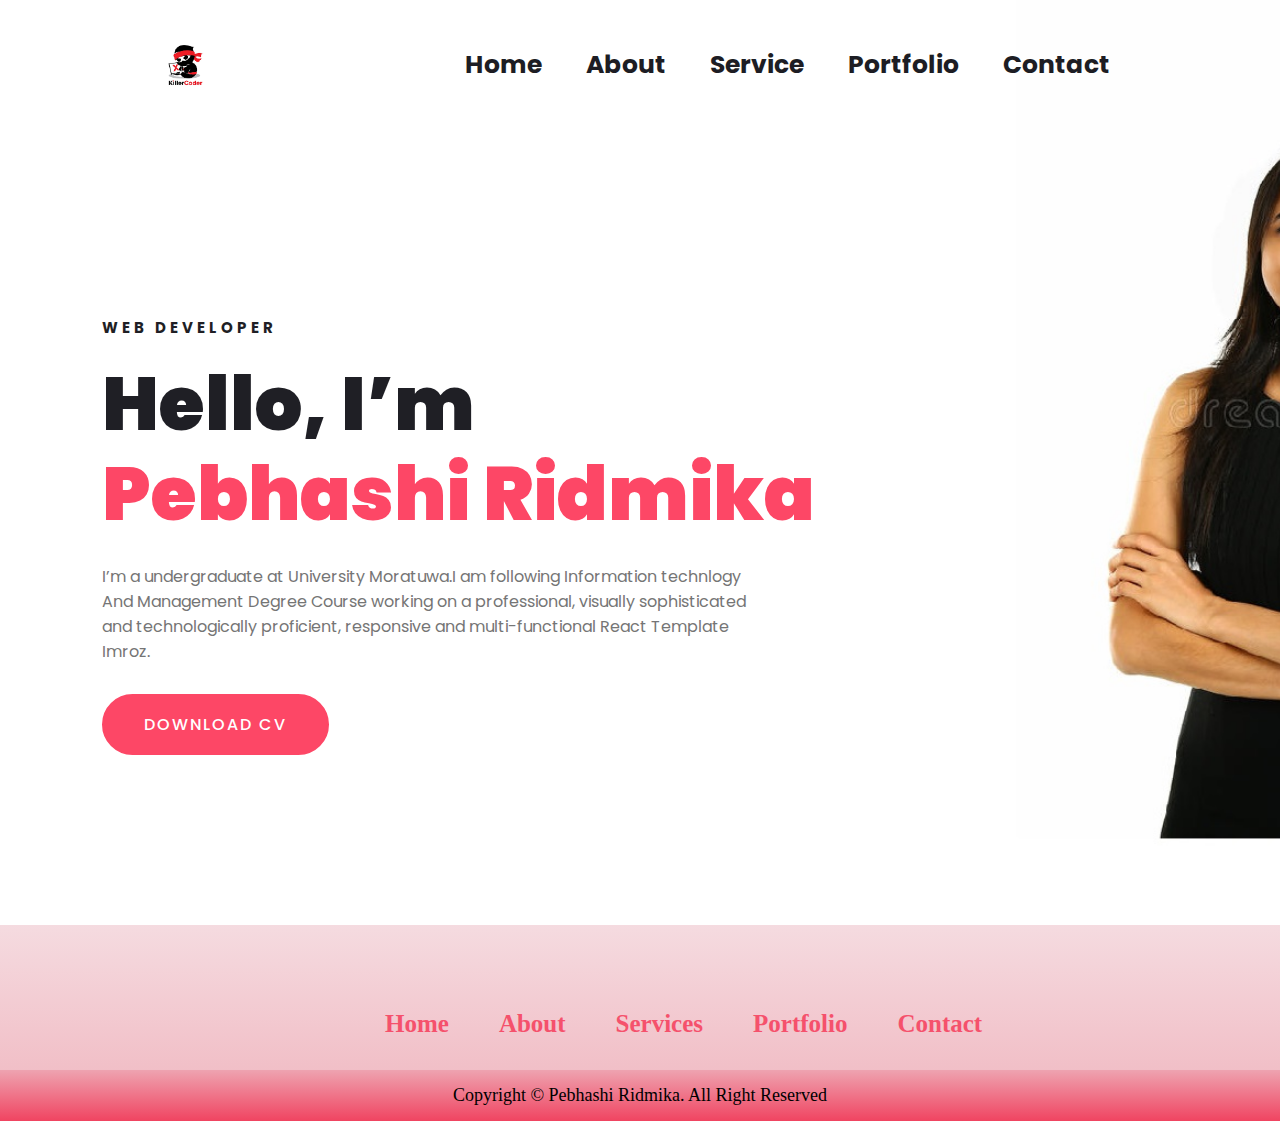
<file: index.html>
<!DOCTYPE html>
<html lang="en">
<head>
    <meta charset="UTF-8">
    <meta http-equiv="X-UA-Compatible" content="IE=edge">
    <meta name="viewport" content="width=device-width, initial-scale=1.0">
    <title>Document</title>
    <link rel="stylesheet" href="https://cdnjs.cloudflare.com/ajax/libs/font-awesome/6.2.0/css/all.min.css" integrity="sha512-xh6O/CkQoPOWDdYTDqeRdPCVd1SpvCA9XXcUnZS2FmJNp1coAFzvtCN9BmamE+4aHK8yyUHUSCcJHgXloTyT2A==" crossorigin="anonymous" referrerpolicy="no-referrer" />
    <link rel="stylesheet" href="style.css">

</head>
<body>    
    <div class="hero">
        <nav>
            <img src="logo.png" class="logo">
            <ul>
                <li><a href="index.html">Home</a></li>
                <li><a href="about.html">About</a></li>
                <li><a href="sevices.html">Service</a></li>
                <li><a href="portfolio.html">Portfolio</a></li>
                <li><a href="contact.html">Contact</a></li>
            </ul>
        </nav>

        <div class="content">
            <span class="title">Web Developer</span>
            <h1>Hello, I’m<br> <span>Pebhashi Ridmika</span></h1>
            <p>I’m a undergraduate at University Moratuwa.I am following Information technlogy And Management Degree Course working on a professional, visually sophisticated and technologically proficient, responsive and multi-functional React Template Imroz.</p>
            <a href="Pebhashi Ridmika.pdf" download class="btn">Download CV</a>
        </div>
    </div>
</body>

    <footer class="footer">
        <div class="in-footer">
          <div class="social-links">
            <ul>
                 <li class="social-items"><a href="#"><i class="fa-brands fa-square-facebook"></i></a></li>
                <li class="social-items"><a href="#"><i class="fa-brands fa-square-twitter"></i></a></li>
                <li class="social-items"><a href="#"><i class="fa-brands fa-square-instagram"></i></a></li>
                <li class="social-items"><a href="#"><i class="fa-brands fa-square-tumblr"></i></a></li>
                <li class="social-items"><a href="#"><i class="fa-brands fa-square-whatsapp"></i></a></li>
            </ul>
          </div>
          <div class="quick-links">
            <ul>
                <li class="quick-items"><a href="index.html">Home</a></li>
                <li class="quick-items"><a href="about.html">About</a></li>
                <li class="quick-items"><a href="sevices.html">Services</a></li>
                <li class="quick-items"><a href="portfolio.html">Portfolio</a></li>
                <li class="quick-items"><a href="contact.html">Contact</a></li>
            </ul>
            
          </div>
        </div>
        <div class="out-footer">
            Copyright &copy; Pebhashi Ridmika. All Right Reserved
        </div>
    </footer>


</html>
</file>
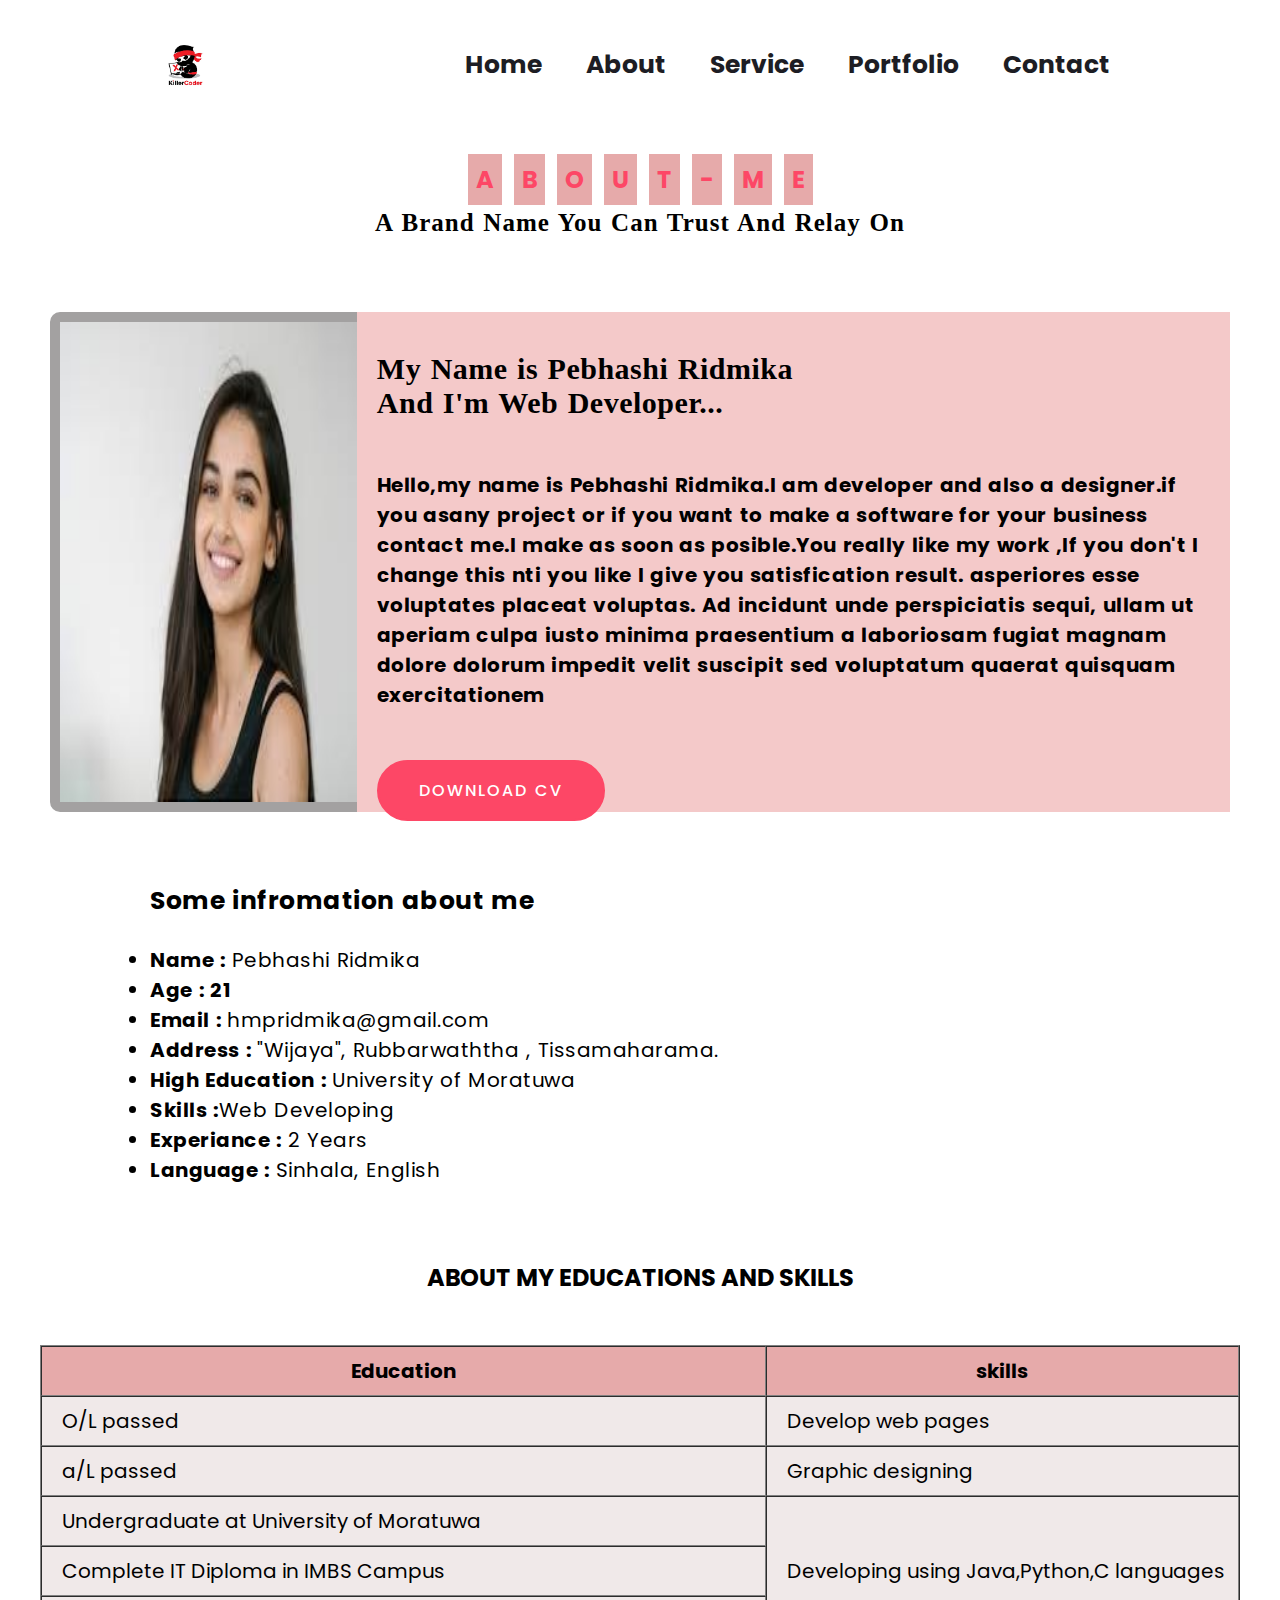
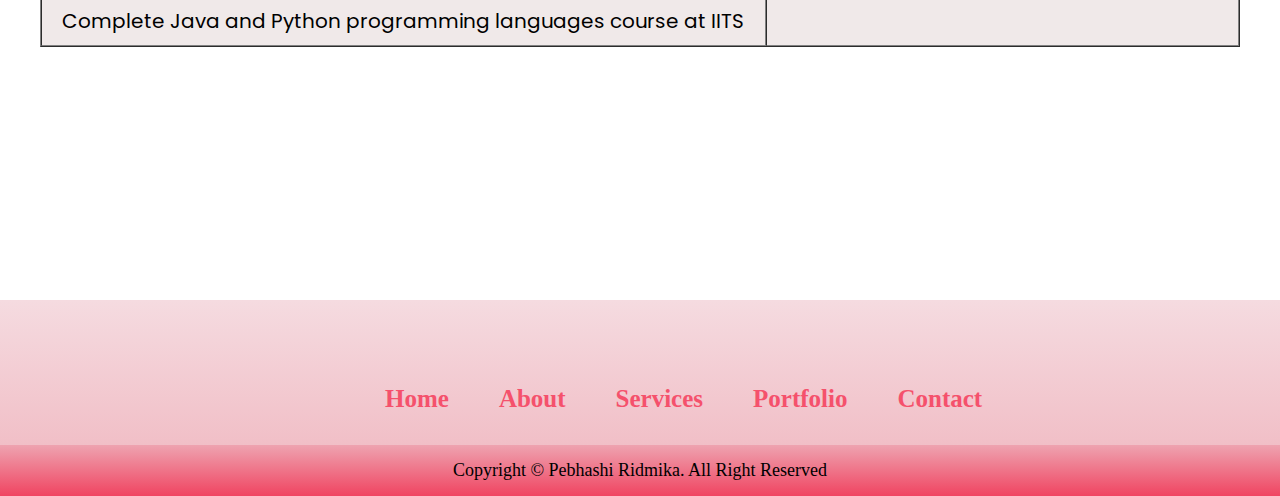
<file: about.html>
<!DOCTYPE html>
<html lang="en">

<head>
    <meta charset="UTF-8">
    <meta http-equiv="X-UA-Compatible" content="IE=edge">
    <meta name="viewport" content="width=device-width, initial-scale=1.0">
    <title>Document</title>
    <link rel="stylesheet" href="about.css">
    <link rel="stylesheet" href="https://cdnjs.cloudflare.com/ajax/libs/font-awesome/6.2.0/css/all.min.css" integrity="sha512-xh6O/CkQoPOWDdYTDqeRdPCVd1SpvCA9XXcUnZS2FmJNp1coAFzvtCN9BmamE+4aHK8yyUHUSCcJHgXloTyT2A==" crossorigin="anonymous" referrerpolicy="no-referrer" />
</head>

<body>
    <div class="hero">
        <nav>
            <img src="logo.png" class="logo">
            <ul>
                <li><a href="index.html">Home</a></li>
                <li><a href="about.html">About</a></li>
                <li><a href="sevices.html">Service</a></li>
                <li><a href="portfolio.html">Portfolio</a></li>
                <li><a href="contact.html">Contact</a></li>
            </ul>

        </nav>


        <div class="descrip-contactus">
            <div class="name-contact">
                <h2>A</h2>
                <h2>B</h2>
                <h2>O</h2>
                <h2>U</h2>
                <h2>T</h2>
                <h2>-</h2>
                <h2>M</h2>
                <h2>E</h2>
            </div>
            <p>A Brand Name You Can Trust And Relay On </p>
        </div><br><br><br>

        <div class="con1">
            <div class="pro-pic">
                <img src="home_image.jpg" class="mypro-pic">
            </div>
            <div class="info">
                <h3>My Name is Pebhashi Ridmika<br> And I'm Web Developer...</h3><br><br>
                <p>Hello,my name is Pebhashi Ridmika.I am developer and also a designer.if you asany project or if you want to make a software for your business contact me.I make as soon as posible.You really like my work ,If you don't I change this nti you like I give you satisfication result.
                    asperiores esse voluptates placeat voluptas. Ad incidunt unde perspiciatis sequi, ullam ut
                    aperiam culpa iusto minima
                    praesentium a laboriosam fugiat magnam dolore dolorum impedit velit suscipit sed voluptatum
                    quaerat quisquam exercitationem
                    
                    
                </p><br><br>
                <a href="Pebhashi Ridmika.pdf" download class="btn">Download CV</a>
            </div>
        </div>
        <div class="con2">
            <h3>Some infromation about me</h3><br>
            <ul>
                <li><b>Name : </b>Pebhashi Ridmika</li>
                <li><b>Age : 21</b></li>
                <li><b>Email : </b>hmpridmika@gmail.com</li>
                <li><b>Address : </b>"Wijaya", Rubbarwaththa , Tissamaharama.</li>
                <li><b>High Education : </b>University of Moratuwa</li>
                <li><b>Skills :</b>Web Developing</li>
                <li><b>Experiance : </b>2 Years</li>
                <li><b>Language : </b>Sinhala, English</li>
            </ul>
        </div><br><br><br>


<div class="edu">
<h2>ABOUT MY EDUCATIONS AND SKILLS</h2><br><br>
<center>
<table border="1" cellspacing="0" width="1200px">
    <tr>
        <th>Education</th>
        <th>skills</th>
    </tr>
    <tr>
        <td>O/L passed</td>
        <td>Develop web pages</td>
    </tr>
    <tr>
        <td>a/L passed</td>
        <td>Graphic designing</td>
    </tr>
    <tr>
        <td>Undergraduate at University of Moratuwa</td>
        <td rowspan="3">Developing  using Java,Python,C languages</td>
    </tr>
    <tr>
        <td>Complete IT Diploma in IMBS Campus</td>
      
    </tr>
    <tr>
        <td>Complete Java and Python programming languages course at IITS</td>
        
    </tr>
    
</table>
</center>
</div>
<br><br><br>

    </div>

    <footer class="footer">
        <div class="in-footer">
          <div class="social-links">
            <ul>
                 <li class="social-items"><a href="#"><i class="fa-brands fa-square-facebook"></i></a></li>
                <li class="social-items"><a href="#"><i class="fa-brands fa-square-twitter"></i></a></li>
                <li class="social-items"><a href="#"><i class="fa-brands fa-square-instagram"></i></a></li>
                <li class="social-items"><a href="#"><i class="fa-brands fa-square-tumblr"></i></a></li>
                <li class="social-items"><a href="#"><i class="fa-brands fa-square-whatsapp"></i></a></li>
            </ul>
          </div>
          <div class="quick-links">
            <ul>
                <li class="quick-items"><a href="index.html">Home</a></li>
                <li class="quick-items"><a href="about.html">About</a></li>
                <li class="quick-items"><a href="sevices.html">Services</a></li>
                <li class="quick-items"><a href="portfolio.html">Portfolio</a></li>
                <li class="quick-items"><a href="contact.html">Contact</a></li>
            </ul>
            
          </div>
        </div>
        <div class="out-footer">
            Copyright &copy; Pebhashi Ridmika. All Right Reserved
        </div>
    </footer>

</body>

</html>
</file>
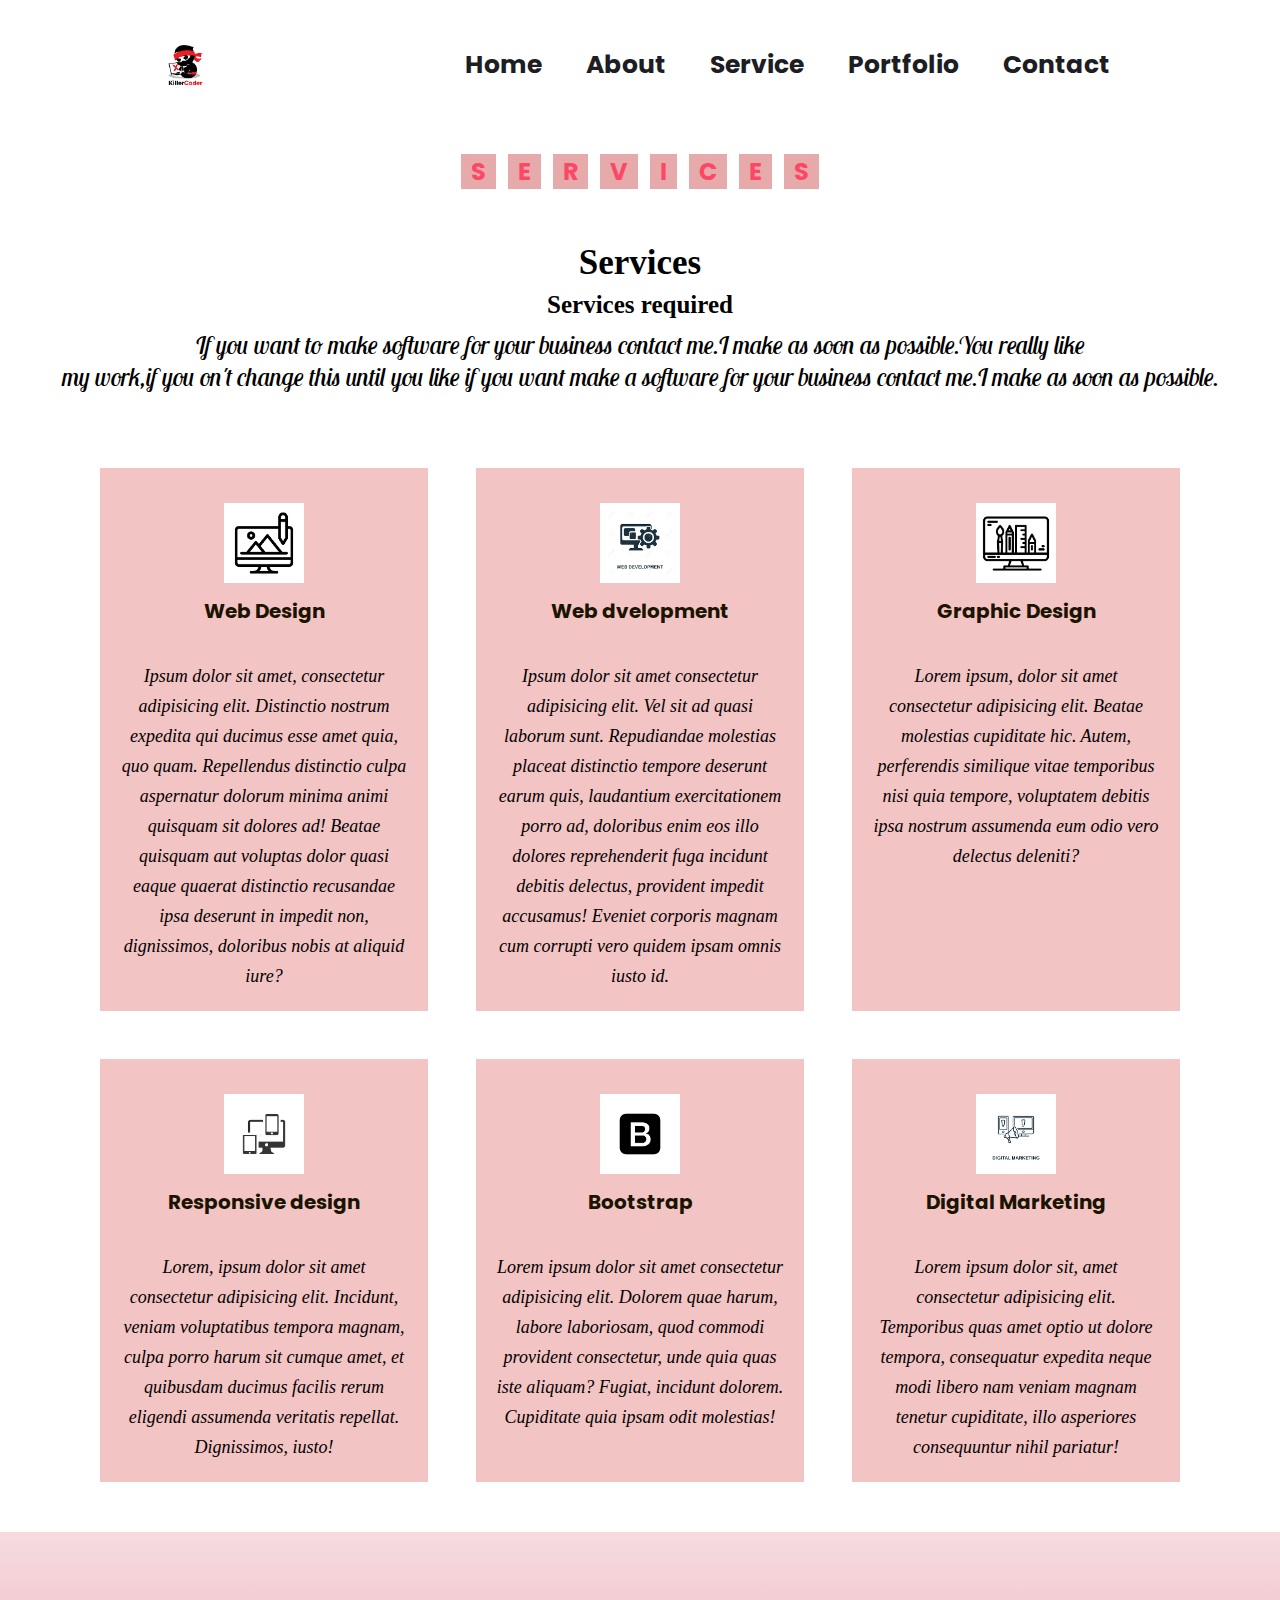
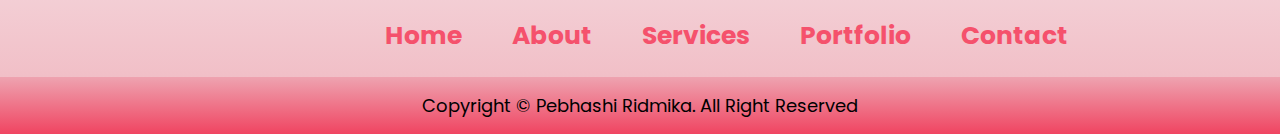
<file: sevices.html>
<!DOCTYPE html>
<html lang="en">
<head>
    <meta charset="UTF-8">
    <meta http-equiv="X-UA-Compatible" content="IE=edge">
    <meta name="viewport" content="width=device-width, initial-scale=1.0">
    <title>Document</title>
    <link rel="stylesheet" href="services.css">
    <link rel="stylesheet" href="https://cdnjs.cloudflare.com/ajax/libs/font-awesome/6.2.0/css/all.min.css" integrity="sha512-xh6O/CkQoPOWDdYTDqeRdPCVd1SpvCA9XXcUnZS2FmJNp1coAFzvtCN9BmamE+4aHK8yyUHUSCcJHgXloTyT2A==" crossorigin="anonymous" referrerpolicy="no-referrer" />
</head>
<body>

    <div class="hero">
        <nav>
            <img src="logo.png" class="logo">
            <ul>
                <li><a href="index.html">Home</a></li>
                <li><a href="about.html">About</a></li>
                <li><a href="sevices.html">Service</a></li>
                <li><a href="portfolio.html">Portfolio</a></li>
                <li><a href="contact.html">Contact</a></li>
            </ul>
        </nav>

        <div class="descrip-contactus">
            <div class="name-contact">
                <h2>S</h2>
                <h2>E</h2>
                <h2>R</h2>
                <h2>V</h2>
                <h2>I</h2>
                <h2>C</h2>
                <h2>E</h2>
                <h2>S</h2>
                
            </div><br><br>
<div class="sevices-content">
        <div class="service-description">
            <center>
            <h2>Services</h2>
            <h3>Services required</h3>
            <p>If you want to make software for your business contact me.I make as soon as possible.You really like <br>my work,if you on't change this until you like if you want make a software for your business contact me.I make as soon as possible. </p>
        </center>
        </div><br>


        <div class="container-sevices">
        
            <div>
                <br><img src="web-design.png" alt="Web Design">
                <br><h2>Web Design</h2>
                <br><p>Ipsum dolor sit amet, consectetur adipisicing elit. Distinctio nostrum expedita qui ducimus esse amet quia, quo quam. Repellendus distinctio culpa aspernatur dolorum minima animi quisquam sit dolores ad! Beatae quisquam aut voluptas dolor quasi eaque quaerat distinctio recusandae ipsa deserunt in impedit non, dignissimos, doloribus nobis at aliquid iure?</p>
            </div>

            <div>
                <br><img src="web-development.png" alt="Web dvelopment">
                <br><h2>Web dvelopment</h2>
                <br><p> Ipsum dolor sit amet consectetur adipisicing elit. Vel sit ad quasi laborum sunt. Repudiandae molestias placeat distinctio tempore deserunt earum quis, laudantium exercitationem porro ad, doloribus enim eos illo dolores reprehenderit fuga incidunt debitis delectus, provident impedit accusamus! Eveniet corporis magnam cum corrupti vero quidem ipsam omnis iusto id.</p>
            </div>

            <div>
                <br><img src="graphi-design.png" alt="Graphic Design">
                <br><h2>Graphic Design</h2>
                <br><p>Lorem ipsum, dolor sit amet consectetur adipisicing elit. Beatae molestias cupiditate hic. Autem, perferendis similique vitae temporibus nisi quia tempore, voluptatem debitis ipsa nostrum assumenda eum odio vero delectus deleniti?</p>
            </div>

            <div>
                <br><img src="Responsive design.png" alt="Responsive design">
                <br><h2>Responsive design</h2>
                <br><p>Lorem, ipsum dolor sit amet consectetur adipisicing elit. Incidunt, veniam voluptatibus tempora magnam, culpa porro harum sit cumque amet, et quibusdam ducimus facilis rerum eligendi assumenda veritatis repellat. Dignissimos, iusto!</p>
            </div>

            <div>
                <br><img src="bootstrap.png" alt="Bootstrap">
                <br><h2>Bootstrap</h2>
                <br><p>Lorem ipsum dolor sit amet consectetur adipisicing elit. Dolorem quae harum, labore laboriosam, quod commodi provident consectetur, unde quia quas iste aliquam? Fugiat, incidunt dolorem. Cupiditate quia ipsam odit molestias!</p>
            </div>
            <div>
                <br><img src="Digital Marketing.png" alt="Digital Marketing">
                <br><h2>Digital Marketing</h2>
                <br><p>Lorem ipsum dolor sit, amet consectetur adipisicing elit. Temporibus quas amet optio ut dolore tempora, consequatur expedita neque modi libero nam veniam magnam tenetur cupiditate, illo asperiores consequuntur nihil pariatur!</p>
            </div>

 </div>


    </div>
    </div>

    <footer class="footer">
        <div class="in-footer">
          <div class="social-links">
            <ul>
                 <li class="social-items"><a href="#"><i class="fa-brands fa-square-facebook"></i></a></li>
                <li class="social-items"><a href="#"><i class="fa-brands fa-square-twitter"></i></a></li>
                <li class="social-items"><a href="#"><i class="fa-brands fa-square-instagram"></i></a></li>
                <li class="social-items"><a href="#"><i class="fa-brands fa-square-tumblr"></i></a></li>
                <li class="social-items"><a href="#"><i class="fa-brands fa-square-whatsapp"></i></a></li>
            </ul>
          </div>
          <div class="quick-links">
            <ul>
                <li class="quick-items"><a href="index.html">Home</a></li>
                <li class="quick-items"><a href="about.html">About</a></li>
                <li class="quick-items"><a href="sevices.html">Services</a></li>
                <li class="quick-items"><a href="portfolio.html">Portfolio</a></li>
                <li class="quick-items"><a href="contact.html">Contact</a></li>
            </ul>
            
          </div>
        </div>
        <div class="out-footer">
            Copyright &copy; Pebhashi Ridmika. All Right Reserved
        </div>
    </footer>
    </div>



    
</body>
</html>
</file>
<file: style.css>
@import url('https://fonts.googleapis.com/css2?family=Poppins:wght@400;500;600;700&display=swap');

* {
    margin: 0;
    padding: 0;
    box-sizing: border-box;
   
}

a {
    text-decoration: none;
}

.hero {
    width: 100%;
    height: 100vh;
    background: url(homrgirl3.jpg);
    background-size: cover;
    font-family: 'Poppins', sans-serif;
}

nav {
    display: flex;
    align-items: center;
    justify-content: space-between;
    padding: 30px 150px;
   
}


.logo {
    max-height: 70px;
}

nav ul li {
    list-style: none;
    display: inline-block;
    padding: 10px 20px;
    font-size: 25px;
    font-weight: bold;
}

nav ul li a {
    color: #1d1d24;
    position: relative;
    padding: 5px 0;

}

nav ul li a:hover {
    color: #fd4766;
   
}

nav ul li a:after {
    content: "";
    position: absolute;
    left: 0;
    width: 0;
    height: 3px;
    background: #fd4766;
    transition: .4s;
    bottom: 0;
}

nav ul li a:hover:after {
    width: 100%;
}

.btn {
    color: #fff;
    font-size: 16px;
    text-transform: uppercase;
    letter-spacing: 2px;
    padding: 16px 40px;
    border-radius: 500px;
    display: inline-block;
    font-weight: 500;
    transition: all .4s ease-in-out;
    background-size: 152% 100%;
    background: #fd4766;
    border: 2px solid #fd4766;
}

.btn:hover {
    background: transparent;
    border-color: #fd4766;
    color: #fd4766;
}

.content {
    position: absolute;
    top: 35%;
    left: 8%;
}

.content .title {
    color: #1f1f25;
    font-size: 15px;
    font-weight: bold;
    text-transform: uppercase;
    letter-spacing: 4px;
    display: inline-block;
    margin-bottom: 20px;

}

.content h1 {
    color: #1f1f25;
    font-size: 75px;
    font-weight: 900;
    line-height: 90px;
    text-transform: inherit;
    width: 70%;
}

.content h1 span {
    color: #fd4766;
}

.content p {
    width: 55%;
    color: #757575;
    margin-top: 25px;
    margin-bottom: 30px;
}

.in-footer {
    margin: 0;
    margin-top: 25px;
    padding: 0;
    background-image: linear-gradient(#f5dbe0, #f1bfc7);

}

.social-links {
    display: flex
}

.social-links ul {
    padding: 20px;
    display: flex;
    width: 300px;
    height: 30px;
    margin: auto;
}

.social-items {
    list-style: none;
}

.social-items a{
    padding: 10px 20px;
    font-size: 35px;
    color: #f51d41;
    width: 300px;
    height: 30px;
    margin: auto;
    transition: all .25s;
}
.social-items a:hover{
    color: rgb(165, 44, 44);
}

.quick-links {
    display: flex;
    width: 560px;
    height: 60px;
    margin: auto;
    margin-top: 45px;
}

.quick-links ul {
    display: flex;
}

.quick-items {
    list-style: none;
}

.quick-items a{
    text-decoration: none;
    padding: 0px 25px;
    font-size: 18px;
    color: #f5516c;
    transition: all .25s;
    font-weight: bold;
    font-size: 25px;
}
.quick-items:hover a{
    color: #922033;
    font-weight: bold;
    font-weight: bolder;
    
}

.out-footer{
    padding:15px ;
    text-align: center;
    color: rgb(0, 0, 0);
    font-size: 18px;
    background-image: linear-gradient(#eea3b0, #f04461);
}
</file>
<file: about.css>
@import url('https://fonts.googleapis.com/css2?family=Poppins:wght@400;500;600;700&display=swap');

* {
    margin: 0;
    padding: 0;
    box-sizing: border-box;
   
}

a {
    text-decoration: none;
}

.hero {
    width: 100%;
    height: 100vh;
    background-size: cover;
    font-family: 'Poppins', sans-serif;
}

nav {
    display: flex;
    align-items: center;
    justify-content: space-between;
    padding: 30px 150px;
   
}


.logo {
    max-height: 70px;
}

nav ul li {
    list-style: none;
    display: inline-block;
    padding: 10px 20px;
    font-size: 25px;
    font-weight: bold;
}

nav ul li a {
    color: #1d1d24;
    position: relative;
    padding: 5px 0;

}

nav ul li a:hover {
    color: #fd4766;
   
}

nav ul li a:after {
    content: "";
    position: absolute;
    left: 0;
    width: 0;
    height: 3px;
    background: #fd4766;
    transition: .4s;
    bottom: 0;
}

nav ul li a:hover:after {
    width: 100%;
}


.descrip-contactus {
    text-align: center;
    margin-top: 20px;
}

.descrip-contactus p{
    font-size: 25px;
    font-weight: bold;
    font-family: 'Times New Roman', Times, serif;
    letter-spacing: 1px;
    word-spacing: 1.5px;
}

.name-contact>h2 {
    text-align: center;
    display: inline-block;
    padding: 8px;
    color: #fd4766;
    background-color: #e6aaaa;
    margin: 4px;
    align-items: center;
     font-family: 'Poppins', sans-serif;
}

.con1{
    margin-left:50px;
    margin-right: 50px;
}


.pro-pic{
    float: left;
    width: 25%;
    height: 500px;
}
.mypro-pic{
    width: 350px;
    height: 500px;
    border: 10px solid rgb(163, 161, 161);
    border-radius: 10px;
}

.info{
    float: right;
    width:74%;
    background-color: #f4c9c9;
    height: 500px;
    word-spacing: 1.5px;
    letter-spacing: 0.5px;
    padding: 20px;
}

.info h3{
    margin-top: 20px;
    font-weight: bolder;
    font-family: 'Times New Roman', Times, serif;
    font-size: 30px;
    font-weight: bolder;
}

.info p{
    font-size: 20px;
    font-weight: bolder;
    align-items:center;
}

.btn{
    color: #fff;
    font-size: 16px;
    text-transform: uppercase;
    letter-spacing: 2px;
    padding: 16px 40px;
    border-radius: 500px;
    display: inline-block;
    font-weight: 500;
    transition: all .4s ease-in-out;
    background-size: 152% 100%;
    background: #fd4766;
    border: 2px solid #fd4766;
    font-family: 'Poppins', sans-serif;
}

.btn:hover{
    background: transparent;
    border-color: #fd4766;
    color: #fd4766;
}

.con2{
    margin-left:150px;
    margin-top:570px; 
    word-spacing: 1.5px;
    letter-spacing: 0.5px;
}

.con2 li {
    font-size: 20px;
}

.con2 h3{
font-size: 25px;
}

.edu h2{
    text-align: center;
    font-size: 25;
}

table tr{
    height: 50px;
    font-size: 20px;
    padding: 20px;
    background-color: #f0e9e9;
}

table th{
    background-color: #e6aaaa;
}

table td{
    padding-left: 20px;
}

.footer{
    margin-top: 1000px;
}

.in-footer {
    margin: 0;
    margin-top: 25px;
    padding: 0;
    background-image: linear-gradient(#f5dbe0, #f1bfc7);

}

.social-links {
    display: flex
}

.social-links ul {
    padding: 20px;
    display: flex;
    width: 300px;
    height: 30px;
    margin: auto;
}

.social-items {
    list-style: none;
}

.social-items a{
    padding: 10px 20px;
    font-size: 35px;
    color: #f51d41;
    width: 300px;
    height: 30px;
    margin: auto;
    transition: all .25s;
}
.social-items a:hover{
    color: rgb(165, 44, 44);
}

.quick-links {
    display: flex;
    width: 560px;
    height: 60px;
    margin: auto;
    margin-top: 45px;
}

.quick-links ul {
    display: flex;
}

.quick-items {
    list-style: none;
}

.quick-items a{
    text-decoration: none;
    padding: 0px 25px;
    font-size: 18px;
    color: #f5516c;
    transition: all .25s;
    font-weight: bold;
    font-size: 25px;
}
.quick-items:hover a{
    color: #922033;
    font-weight: bold;
    font-weight: bolder;
    
}

.out-footer{
    padding:15px ;
    text-align: center;
    color: rgb(0, 0, 0);
    font-size: 18px;
    background-image: linear-gradient(#eea3b0, #f04461);
}
</file>
<file: services.css>
@import url('https://fonts.googleapis.com/css2?family=Poppins:wght@400;500;600;700&display=swap');
@import url('https://fonts.googleapis.com/css2?family=Lobster+Two:ital@1&display=swap');

* {
    margin: 0;
    padding: 0;
    box-sizing: border-box;
   
}

a {
    text-decoration: none;
}

.hero {
    width: 100%;
    height: 100vh;
    background-size: cover;
    font-family: 'Poppins', sans-serif;
}

nav {
    display: flex;
    align-items: center;
    justify-content: space-between;
    padding: 30px 150px;
   
}


.logo {
    max-height: 70px;
}

nav ul li {
    list-style: none;
    display: inline-block;
    padding: 10px 20px;
    font-size: 25px;
    font-weight: bold;
}

nav ul li a {
    color: #1d1d24;
    position: relative;
    padding: 5px 0;

}

nav ul li a:hover {
    color: #fd4766;
   
}

nav ul li a:after {
    content: "";
    position: absolute;
    left: 0;
    width: 0;
    height: 3px;
    background: #fd4766;
    transition: .4s;
    bottom: 0;
}

nav ul li a:hover:after {
    width: 100%;
}


.descrip-contactus {
    text-align: center;
    margin-top: 20px;
}

.name-contact>h2 {
    text-align: center;
    display: inline-block;
    padding-left: 10px;
    padding-right: 10px;
    color: #fd4766;
    background-color: #e6aaaa;
    margin: 4px;
    align-items: center;
}

.sevices-content{
    margin-left: 50px;
    margin-right:50px ;
}

.service-description h3{
    margin-top: 8px;
    font-weight: bold;
   font-size: 25px;
    font-family: 'Times New Roman', Times, serif;

    
}
.service-description p{
    margin-top: 10px;
    font-style: italic;
    font-family: 'Lobster Two', cursive;
    font-size: 25px;
    
}

.service-description h2{
    font-family: 'Times New Roman', Times, serif;
font-weight: bold;
font-family: 'Times New Roman', Times, serif;
font-size:35px;

}

.container-sevices>div {
    background:#f3c4c4;
    padding: 10px;
}

.container-sevices {
    display: grid;
    grid-template-columns: repeat(3, 1fr);
    grid-gap: 3em;
    grid-auto-rows:minmax(),600px;
   margin: 50px;
    height: fit-content;
    text-align: center;
}

.container-sevices img {
    height:80px;
    width: 80px;
    border: 6px solid #fff;
   align-content: center;
}

.container-sevices p {
    color: #000000;
    font-size: 18px;
    font-family: Georgia, 'Times New Roman', Times, serif;
    font-style: italic;
    line-height: 30px;
    padding: 10px;
    font-weight: 500;
}

.container-sevices h2 {
    font-weight: 400;
    font-size: 20px;
    padding-top: 6px;
    color: #1a1401;
    font-weight: bold;
}

.container-sevices :hover{
    
    transition: all .3s ease-in-out;
    box-shadow: 0 9px 26px 0 rgba(34, 23, 2, 0.5);
    cursor: pointer;
}


.in-footer {
    margin: 0;
    margin-top: 25px;
    padding: 0;
    background-image: linear-gradient(#f5dbe0, #f1bfc7);

}

.social-links {
    display: flex
}

.social-links ul {
    padding: 20px;
    display: flex;
    width: 300px;
    height: 30px;
    margin: auto;
}

.social-items {
    list-style: none;
}

.social-items a{
    padding: 10px 20px;
    font-size: 35px;
    color: #f51d41;
    width: 300px;
    height: 30px;
    margin: auto;
    transition: all .25s;
}
.social-items a:hover{
    color: rgb(165, 44, 44);
}

.quick-links {
    display: flex;
    width: 560px;
    height: 60px;
    margin: auto;
    margin-top: 45px;
}

.quick-links ul {
    display: flex;
}

.quick-items {
    list-style: none;
}

.quick-items a{
    text-decoration: none;
    padding: 0px 25px;
    font-size: 18px;
    color: #f5516c;
    transition: all .25s;
    font-weight: bold;
    font-size: 25px;
}
.quick-items:hover a{
    color: #922033;
    font-weight: bold;
    font-weight: bolder;
    
}

.out-footer{
    padding:15px ;
    text-align: center;
    color: rgb(0, 0, 0);
    font-size: 18px;
    background-image: linear-gradient(#eea3b0, #f04461);
}
</file>
